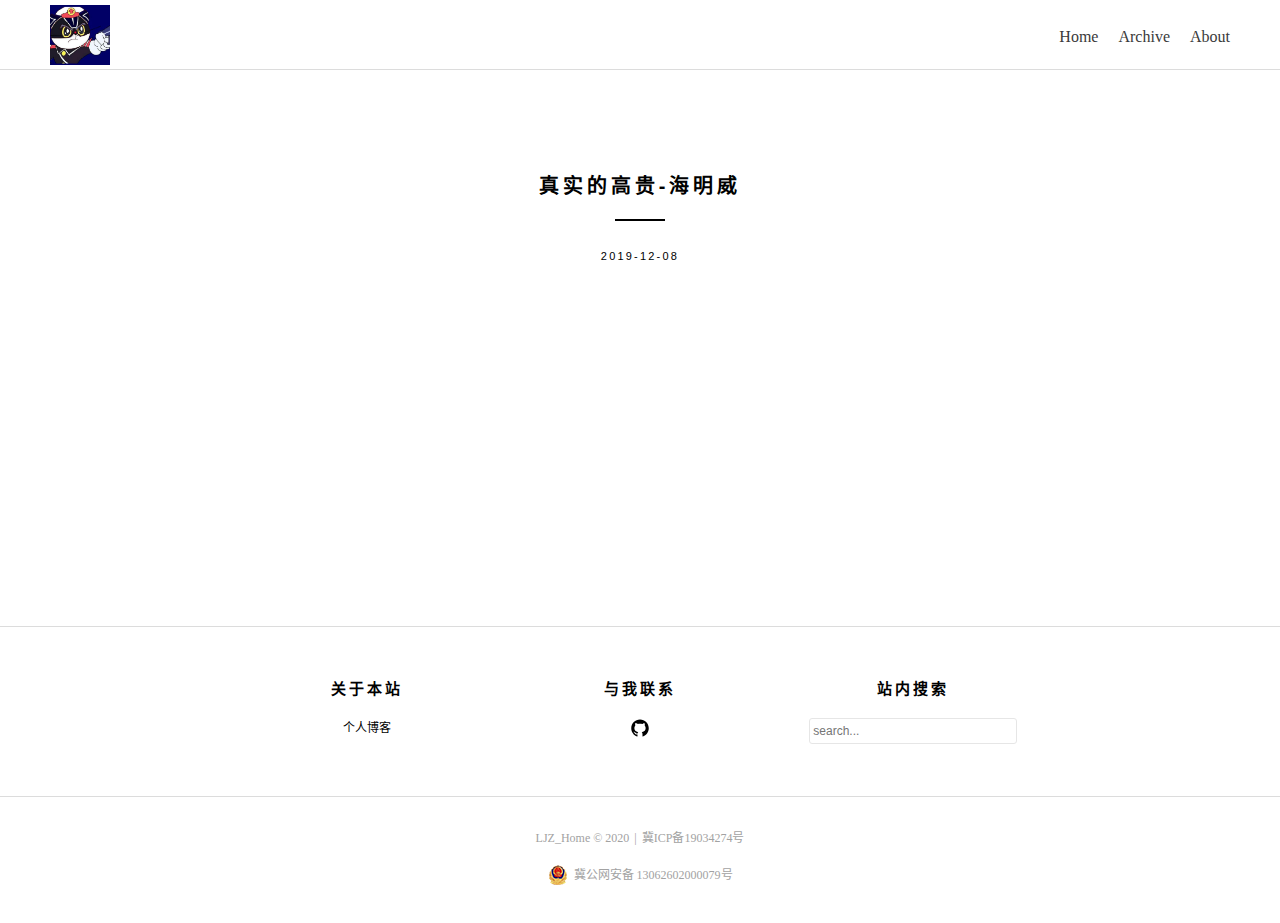
<file: index.html>
<!DOCTYPE html>
<html lang="zh-CN">

<!-- Head tag -->
<head>
  <meta charset="utf-8">
  <meta http-equiv="X-UA-Compatible" content="IE=edge">
  <meta name="baidu-site-verification" content="iWTNixwVBs"/>
  <!--Description-->
  
  <meta name="description" content="个人博客">
  

  <!--Author-->
  
  <meta name="author" content="LJZ">
  

  <!--Open Graph Title-->
  
      <meta property="og:title" content="LJZ_Home"/>
  
  <!--Open Graph Description-->
  
      <meta property="og:description" content="个人博客" />
  
  <!--Open Graph Site Name-->
  <meta property="og:site_name" content="LJZ_Home"/>
  <!--Type page-->
  
      <meta property="og:type" content="website" />
  
  <!--Page Cover-->
  

  <meta name="viewport" content="width=device-width, initial-scale=1, maximum-scale=1">

  <!-- Title -->
  
  <title>LJZ_Home - LJZ</title>


  <link rel="shortcut icon" href="/images/logo.jpg">

  <!-- Custom CSS/Sass -->
  <link rel="stylesheet" href="/css/style.css">
</head>


<body>

  <!-- Nav -->
  <header class="site-header">
  <div class="header-inside">
    <div class="logo">
      <a href="/" rel="home">
        
        <img src="/images/logo.jpg" alt="LJZ_Home" height="60">
        
      </a>
    </div>
    <!-- Navigation -->
    <nav class="navbar">
      <!-- Collect the nav links, forms, and other content for toggling -->
      <div class="collapse">
        <ul class="navbar-nav">
          
          
            <li>
              <a href="/">
                
                  Home
                
              </a>
            </li>
          
            <li>
              <a href="/archives">
                
                  Archive
                
              </a>
            </li>
          
            <li>
              <a href="/about">
                
                  About
                
              </a>
            </li>
          
        </ul>
      </div>
      <!-- /.navbar-collapse -->
    </nav>
    <div class="button-wrap">
      <button class="menu-toggle">Primary Menu</button>
    </div>
  </div>
</header>


  <!-- Main Content -->
  <div class="site-content home">
  <main class="content-area">
    
      
        <div class="even">
          

<!-- 首页模板 -->
<div class="container">
  <article class="post">
    
    <h1 class="entry-title">
      <a href="/2019/12/08/真实的高贵-海明威/" rel="bookmark">
        真实的高贵-海明威
      </a>
    </h1>
    

    <p class="posted-on">
    2019-12-08
    </p>
    <div class="tags-links">
      
    </div>
  </article>
</div>
        </div> 
      
    

    

  </main>
</div>

  <!-- Footer -->
  <!-- Footer-widgets -->
<div class="footer-widgets">
  <div class="row inside-wrapper">
    <div class="col-1-3">
      <aside>
        <h1 class="widget-title">关于本站</h1>
        <div class="custom-widget-content">
          
          个人博客
        </div>
      </aside>
    </div>
    <div class="col-1-3">
      <aside>
        <h1 class="widget-title">与我联系</h1>
        <div class="widget-text">
          
            
              <a href="https://github.com/left-handed" class="icon icon-github" target="_blank">github</a>
            
          
        </div>
      </aside>
    </div>
    <div class="col-1-3">
      <aside>
        <h1 class="widget-title">站内搜索</h1>
        <div class="widget-text">
          <form onSubmit="return appDaily.submitSearch('')">
            <p>
              <input type="text" placeholder="search..." id="homeSearchInput">
            </p>
            <!-- <input type="submit" value="GO"> -->
          </form>
        </div>
      </aside>
    </div>
  </div>
</div>
<!-- Footer -->
<footer class="site-info">
  <p>
    <span>LJZ_Home &copy; 2020</span>
    
      <span class="split">|</span>
      <span><a target="_blank" href="http://beian.miit.gov.cn/?token=79d3ab52-8aa5-4f65-b7c1-a58439751dd7">冀ICP备19034274号</a> <div style="margin:0 auto; padding:6px 0;"><a target="_blank" href="http://www.beian.gov.cn/portal/registerSystemInfo?recordcode=13062602000079" style="display:inline-block;text-decoration:none;height:20px;line-height:20px;"> <img src="/images/beian.png" style="float:left;"/>&nbsp; 冀公网安备 13062602000079号 </a></div></span>
    
  </p>
</footer>


  <!-- After footer scripts -->
  <!-- scripts -->
<script src="/js/app.js"></script>





</body>

</html>
</file>
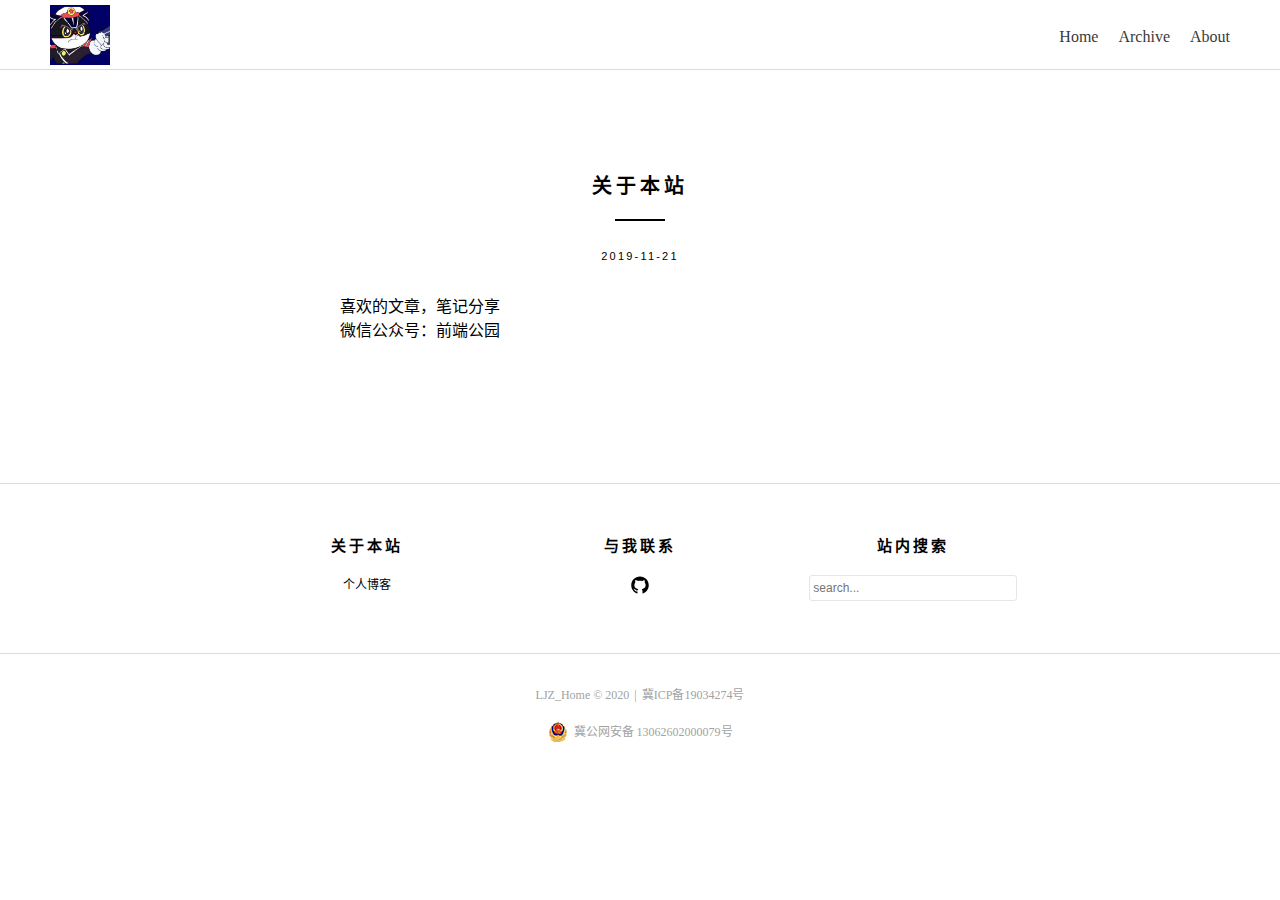
<file: about/index.html>
<!DOCTYPE html>
<html lang="zh-CN">

<!-- Head tag -->
<head>
  <meta charset="utf-8">
  <meta http-equiv="X-UA-Compatible" content="IE=edge">
  <meta name="baidu-site-verification" content="iWTNixwVBs"/>
  <!--Description-->
  
  <meta name="description" content="个人博客">
  

  <!--Author-->
  
  <meta name="author" content="LJZ">
  

  <!--Open Graph Title-->
  
      <meta property="og:title" content="关于本站"/>
  
  <!--Open Graph Description-->
  
      <meta property="og:description" content="个人博客" />
  
  <!--Open Graph Site Name-->
  <meta property="og:site_name" content="LJZ_Home"/>
  <!--Type page-->
  
      <meta property="og:type" content="article" />
  
  <!--Page Cover-->
  

  <meta name="viewport" content="width=device-width, initial-scale=1, maximum-scale=1">

  <!-- Title -->
  
  <title>关于本站 - LJZ_Home</title>


  <link rel="shortcut icon" href="/images/logo.jpg">

  <!-- Custom CSS/Sass -->
  <link rel="stylesheet" href="/css/style.css">
</head>


<body>

  <!-- Nav -->
  <header class="site-header">
  <div class="header-inside">
    <div class="logo">
      <a href="/" rel="home">
        
        <img src="/images/logo.jpg" alt="LJZ_Home" height="60">
        
      </a>
    </div>
    <!-- Navigation -->
    <nav class="navbar">
      <!-- Collect the nav links, forms, and other content for toggling -->
      <div class="collapse">
        <ul class="navbar-nav">
          
          
            <li>
              <a href="/">
                
                  Home
                
              </a>
            </li>
          
            <li>
              <a href="/archives">
                
                  Archive
                
              </a>
            </li>
          
            <li>
              <a href="/about">
                
                  About
                
              </a>
            </li>
          
        </ul>
      </div>
      <!-- /.navbar-collapse -->
    </nav>
    <div class="button-wrap">
      <button class="menu-toggle">Primary Menu</button>
    </div>
  </div>
</header>


  <!-- Main Content -->
  <div class="content-area">
  <div class="post">
    <!-- Post Content -->
    <div class="container">
      <article>
        <!-- Title date & tags -->
        <div class="post-header">
          <h1 class="entry-title">
            关于本站
            
          </h1>
          <p class="posted-on">
          2019-11-21
          </p>
          <div class="tags-links">
            
          </div>
        </div>
        <!-- Post Main Content -->
        <div class="entry-content has_line_number">
          <p>喜欢的文章，笔记分享<br>微信公众号：前端公园</p>

        </div>
      </article>
    </div>
    <!-- Comments -->
    <div class="container">
      
<section id="comment">
  <!-- <h1 class="title">留言</h1> -->

  
</section>


    </div>
    <!-- Pre or Next -->
    <div class="nav-links">
      
      
    </div>

  </div>
</div>


  <!-- Footer -->
  <!-- Footer-widgets -->
<div class="footer-widgets">
  <div class="row inside-wrapper">
    <div class="col-1-3">
      <aside>
        <h1 class="widget-title">关于本站</h1>
        <div class="custom-widget-content">
          
          个人博客
        </div>
      </aside>
    </div>
    <div class="col-1-3">
      <aside>
        <h1 class="widget-title">与我联系</h1>
        <div class="widget-text">
          
            
              <a href="https://github.com/left-handed" class="icon icon-github" target="_blank">github</a>
            
          
        </div>
      </aside>
    </div>
    <div class="col-1-3">
      <aside>
        <h1 class="widget-title">站内搜索</h1>
        <div class="widget-text">
          <form onSubmit="return appDaily.submitSearch('')">
            <p>
              <input type="text" placeholder="search..." id="homeSearchInput">
            </p>
            <!-- <input type="submit" value="GO"> -->
          </form>
        </div>
      </aside>
    </div>
  </div>
</div>
<!-- Footer -->
<footer class="site-info">
  <p>
    <span>LJZ_Home &copy; 2020</span>
    
      <span class="split">|</span>
      <span><a target="_blank" href="http://beian.miit.gov.cn/?token=79d3ab52-8aa5-4f65-b7c1-a58439751dd7">冀ICP备19034274号</a> <div style="margin:0 auto; padding:6px 0;"><a target="_blank" href="http://www.beian.gov.cn/portal/registerSystemInfo?recordcode=13062602000079" style="display:inline-block;text-decoration:none;height:20px;line-height:20px;"> <img src="/images/beian.png" style="float:left;"/>&nbsp; 冀公网安备 13062602000079号 </a></div></span>
    
  </p>
</footer>


  <!-- After footer scripts -->
  <!-- scripts -->
<script src="/js/app.js"></script>





</body>

</html>
</file>
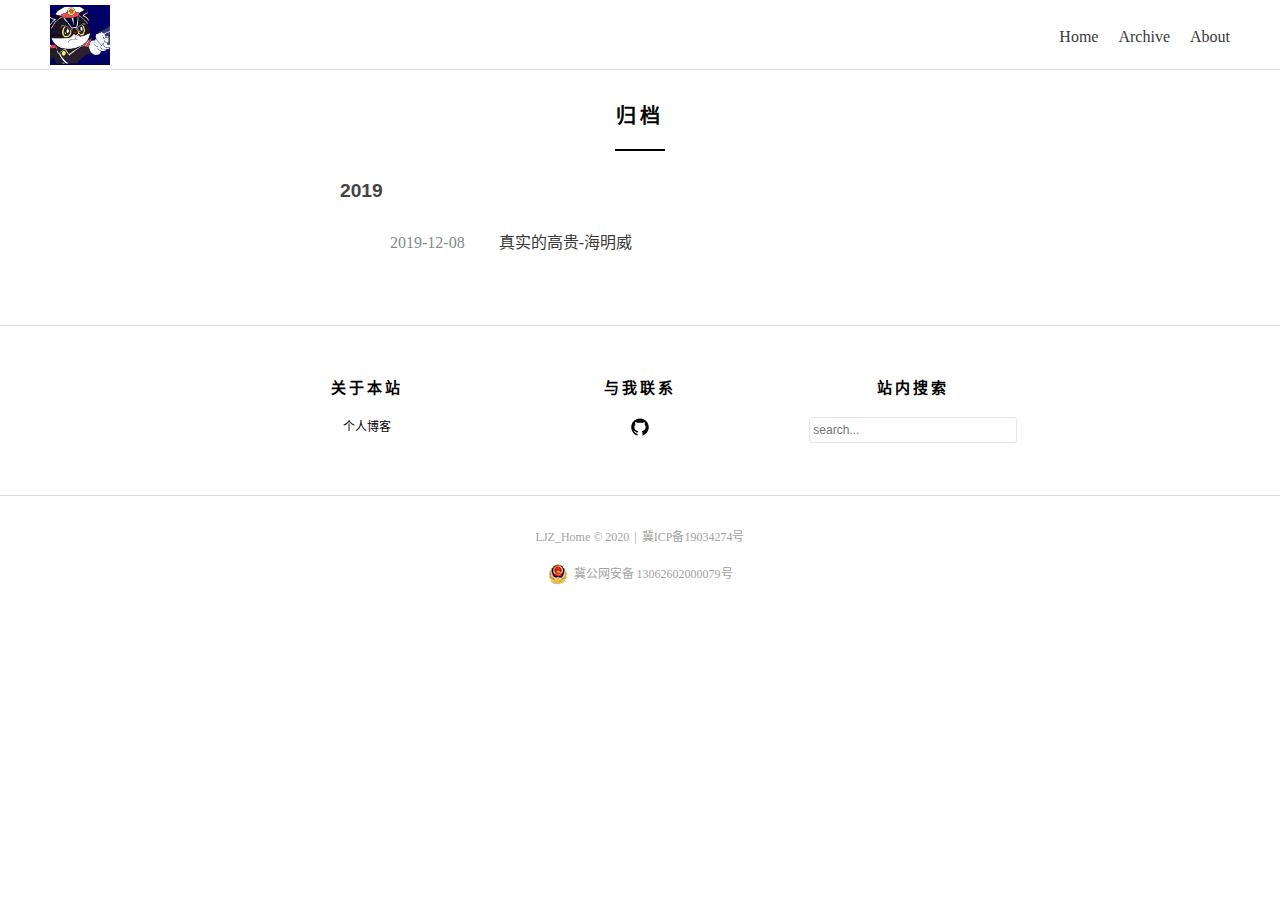
<file: archives/index.html>
<!DOCTYPE html>
<html lang="zh-CN">

<!-- Head tag -->
<head>
  <meta charset="utf-8">
  <meta http-equiv="X-UA-Compatible" content="IE=edge">
  <meta name="baidu-site-verification" content="iWTNixwVBs"/>
  <!--Description-->
  
  <meta name="description" content="个人博客">
  

  <!--Author-->
  
  <meta name="author" content="LJZ">
  

  <!--Open Graph Title-->
  
      <meta property="og:title" content="LJZ_Home"/>
  
  <!--Open Graph Description-->
  
      <meta property="og:description" content="个人博客" />
  
  <!--Open Graph Site Name-->
  <meta property="og:site_name" content="LJZ_Home"/>
  <!--Type page-->
  
      <meta property="og:type" content="website" />
  
  <!--Page Cover-->
  

  <meta name="viewport" content="width=device-width, initial-scale=1, maximum-scale=1">

  <!-- Title -->
  
  <title>归档 - LJZ_Home</title>


  <link rel="shortcut icon" href="/images/logo.jpg">

  <!-- Custom CSS/Sass -->
  <link rel="stylesheet" href="/css/style.css">
</head>


<body>

  <!-- Nav -->
  <header class="site-header">
  <div class="header-inside">
    <div class="logo">
      <a href="/" rel="home">
        
        <img src="/images/logo.jpg" alt="LJZ_Home" height="60">
        
      </a>
    </div>
    <!-- Navigation -->
    <nav class="navbar">
      <!-- Collect the nav links, forms, and other content for toggling -->
      <div class="collapse">
        <ul class="navbar-nav">
          
          
            <li>
              <a href="/">
                
                  Home
                
              </a>
            </li>
          
            <li>
              <a href="/archives">
                
                  Archive
                
              </a>
            </li>
          
            <li>
              <a href="/about">
                
                  About
                
              </a>
            </li>
          
        </ul>
      </div>
      <!-- /.navbar-collapse -->
    </nav>
    <div class="button-wrap">
      <button class="menu-toggle">Primary Menu</button>
    </div>
  </div>
</header>


  <!-- Main Content -->
  

<!-- Main Content -->
<div class="archive content-area">
  <div class="container">
    <h1 class="entry-title">归档</h1>
    <div class="row">
      <div class="col-lg-8 col-lg-offset-2 col-md-10 col-md-offset-1">
        <!-- Use lodash to classify posts. See https://lodash.com/docs#groupBy
          1. group site.posts by year
          2. sort posts-in-one-year by Month and Day
        -->
        

        
          <h2 class="year">2019</h2>
          <ul class="list">
            
  <li>
    <span class="date">
      2019-12-08
    </span>
    <a href="/2019/12/08/真实的高贵-海明威/" class="title">
      真实的高贵-海明威
    </a>
  </li>


          </ul>
        
      </div>
    </div>
  </div>
</div>


  <!-- Footer -->
  <!-- Footer-widgets -->
<div class="footer-widgets">
  <div class="row inside-wrapper">
    <div class="col-1-3">
      <aside>
        <h1 class="widget-title">关于本站</h1>
        <div class="custom-widget-content">
          
          个人博客
        </div>
      </aside>
    </div>
    <div class="col-1-3">
      <aside>
        <h1 class="widget-title">与我联系</h1>
        <div class="widget-text">
          
            
              <a href="https://github.com/left-handed" class="icon icon-github" target="_blank">github</a>
            
          
        </div>
      </aside>
    </div>
    <div class="col-1-3">
      <aside>
        <h1 class="widget-title">站内搜索</h1>
        <div class="widget-text">
          <form onSubmit="return appDaily.submitSearch('')">
            <p>
              <input type="text" placeholder="search..." id="homeSearchInput">
            </p>
            <!-- <input type="submit" value="GO"> -->
          </form>
        </div>
      </aside>
    </div>
  </div>
</div>
<!-- Footer -->
<footer class="site-info">
  <p>
    <span>LJZ_Home &copy; 2020</span>
    
      <span class="split">|</span>
      <span><a target="_blank" href="http://beian.miit.gov.cn/?token=79d3ab52-8aa5-4f65-b7c1-a58439751dd7">冀ICP备19034274号</a> <div style="margin:0 auto; padding:6px 0;"><a target="_blank" href="http://www.beian.gov.cn/portal/registerSystemInfo?recordcode=13062602000079" style="display:inline-block;text-decoration:none;height:20px;line-height:20px;"> <img src="/images/beian.png" style="float:left;"/>&nbsp; 冀公网安备 13062602000079号 </a></div></span>
    
  </p>
</footer>


  <!-- After footer scripts -->
  <!-- scripts -->
<script src="/js/app.js"></script>





</body>

</html>
</file>
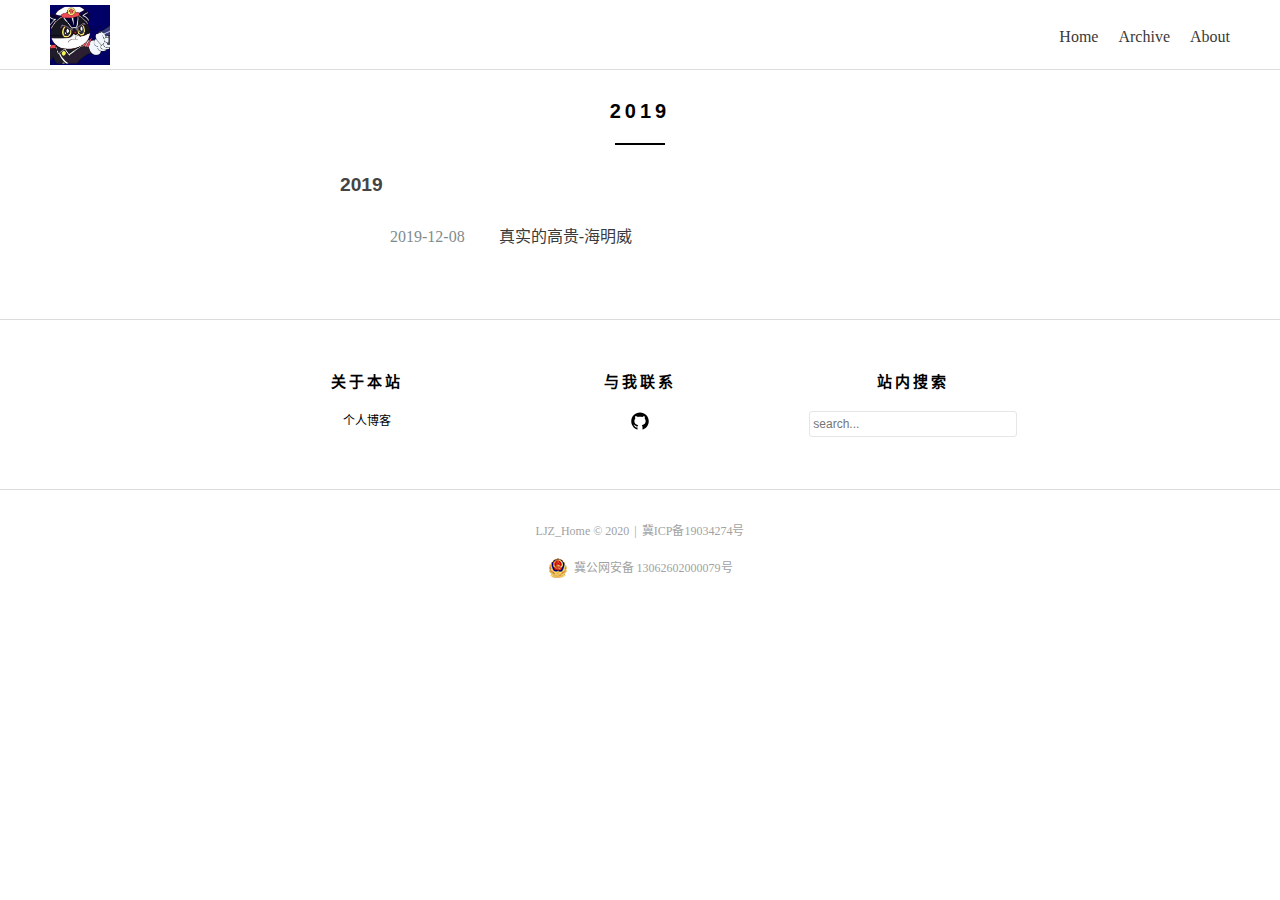
<file: archives/2019/index.html>
<!DOCTYPE html>
<html lang="zh-CN">

<!-- Head tag -->
<head>
  <meta charset="utf-8">
  <meta http-equiv="X-UA-Compatible" content="IE=edge">
  <meta name="baidu-site-verification" content="iWTNixwVBs"/>
  <!--Description-->
  
  <meta name="description" content="个人博客">
  

  <!--Author-->
  
  <meta name="author" content="LJZ">
  

  <!--Open Graph Title-->
  
      <meta property="og:title" content="LJZ_Home"/>
  
  <!--Open Graph Description-->
  
      <meta property="og:description" content="个人博客" />
  
  <!--Open Graph Site Name-->
  <meta property="og:site_name" content="LJZ_Home"/>
  <!--Type page-->
  
      <meta property="og:type" content="website" />
  
  <!--Page Cover-->
  

  <meta name="viewport" content="width=device-width, initial-scale=1, maximum-scale=1">

  <!-- Title -->
  
  <title>归档：2019 - LJZ_Home</title>


  <link rel="shortcut icon" href="/images/logo.jpg">

  <!-- Custom CSS/Sass -->
  <link rel="stylesheet" href="/css/style.css">
</head>


<body>

  <!-- Nav -->
  <header class="site-header">
  <div class="header-inside">
    <div class="logo">
      <a href="/" rel="home">
        
        <img src="/images/logo.jpg" alt="LJZ_Home" height="60">
        
      </a>
    </div>
    <!-- Navigation -->
    <nav class="navbar">
      <!-- Collect the nav links, forms, and other content for toggling -->
      <div class="collapse">
        <ul class="navbar-nav">
          
          
            <li>
              <a href="/">
                
                  Home
                
              </a>
            </li>
          
            <li>
              <a href="/archives">
                
                  Archive
                
              </a>
            </li>
          
            <li>
              <a href="/about">
                
                  About
                
              </a>
            </li>
          
        </ul>
      </div>
      <!-- /.navbar-collapse -->
    </nav>
    <div class="button-wrap">
      <button class="menu-toggle">Primary Menu</button>
    </div>
  </div>
</header>


  <!-- Main Content -->
  

<!-- Main Content -->
<div class="archive content-area">
  <div class="container">
    <h1 class="entry-title">2019</h1>
    <div class="row">
      <div class="col-lg-8 col-lg-offset-2 col-md-10 col-md-offset-1">
        <!-- Use lodash to classify posts. See https://lodash.com/docs#groupBy
          1. group site.posts by year
          2. sort posts-in-one-year by Month and Day
        -->
        

        
          <h2 class="year">2019</h2>
          <ul class="list">
            
  <li>
    <span class="date">
      2019-12-08
    </span>
    <a href="/2019/12/08/真实的高贵-海明威/" class="title">
      真实的高贵-海明威
    </a>
  </li>


          </ul>
        
      </div>
    </div>
  </div>
</div>


  <!-- Footer -->
  <!-- Footer-widgets -->
<div class="footer-widgets">
  <div class="row inside-wrapper">
    <div class="col-1-3">
      <aside>
        <h1 class="widget-title">关于本站</h1>
        <div class="custom-widget-content">
          
          个人博客
        </div>
      </aside>
    </div>
    <div class="col-1-3">
      <aside>
        <h1 class="widget-title">与我联系</h1>
        <div class="widget-text">
          
            
              <a href="https://github.com/left-handed" class="icon icon-github" target="_blank">github</a>
            
          
        </div>
      </aside>
    </div>
    <div class="col-1-3">
      <aside>
        <h1 class="widget-title">站内搜索</h1>
        <div class="widget-text">
          <form onSubmit="return appDaily.submitSearch('')">
            <p>
              <input type="text" placeholder="search..." id="homeSearchInput">
            </p>
            <!-- <input type="submit" value="GO"> -->
          </form>
        </div>
      </aside>
    </div>
  </div>
</div>
<!-- Footer -->
<footer class="site-info">
  <p>
    <span>LJZ_Home &copy; 2020</span>
    
      <span class="split">|</span>
      <span><a target="_blank" href="http://beian.miit.gov.cn/?token=79d3ab52-8aa5-4f65-b7c1-a58439751dd7">冀ICP备19034274号</a> <div style="margin:0 auto; padding:6px 0;"><a target="_blank" href="http://www.beian.gov.cn/portal/registerSystemInfo?recordcode=13062602000079" style="display:inline-block;text-decoration:none;height:20px;line-height:20px;"> <img src="/images/beian.png" style="float:left;"/>&nbsp; 冀公网安备 13062602000079号 </a></div></span>
    
  </p>
</footer>


  <!-- After footer scripts -->
  <!-- scripts -->
<script src="/js/app.js"></script>





</body>

</html>
</file>
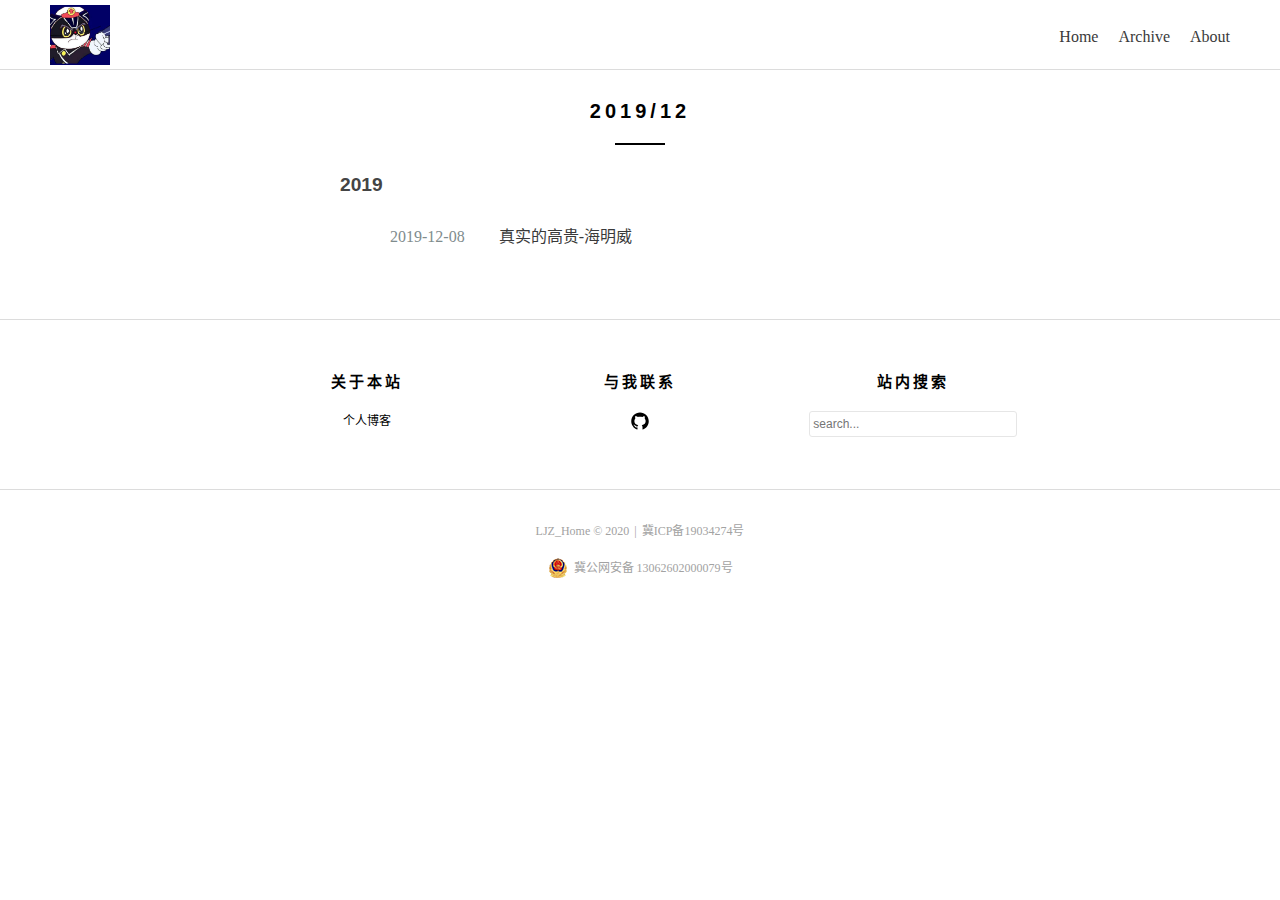
<file: archives/2019/12/index.html>
<!DOCTYPE html>
<html lang="zh-CN">

<!-- Head tag -->
<head>
  <meta charset="utf-8">
  <meta http-equiv="X-UA-Compatible" content="IE=edge">
  <meta name="baidu-site-verification" content="iWTNixwVBs"/>
  <!--Description-->
  
  <meta name="description" content="个人博客">
  

  <!--Author-->
  
  <meta name="author" content="LJZ">
  

  <!--Open Graph Title-->
  
      <meta property="og:title" content="LJZ_Home"/>
  
  <!--Open Graph Description-->
  
      <meta property="og:description" content="个人博客" />
  
  <!--Open Graph Site Name-->
  <meta property="og:site_name" content="LJZ_Home"/>
  <!--Type page-->
  
      <meta property="og:type" content="website" />
  
  <!--Page Cover-->
  

  <meta name="viewport" content="width=device-width, initial-scale=1, maximum-scale=1">

  <!-- Title -->
  
  <title>归档：2019/12 - LJZ_Home</title>


  <link rel="shortcut icon" href="/images/logo.jpg">

  <!-- Custom CSS/Sass -->
  <link rel="stylesheet" href="/css/style.css">
</head>


<body>

  <!-- Nav -->
  <header class="site-header">
  <div class="header-inside">
    <div class="logo">
      <a href="/" rel="home">
        
        <img src="/images/logo.jpg" alt="LJZ_Home" height="60">
        
      </a>
    </div>
    <!-- Navigation -->
    <nav class="navbar">
      <!-- Collect the nav links, forms, and other content for toggling -->
      <div class="collapse">
        <ul class="navbar-nav">
          
          
            <li>
              <a href="/">
                
                  Home
                
              </a>
            </li>
          
            <li>
              <a href="/archives">
                
                  Archive
                
              </a>
            </li>
          
            <li>
              <a href="/about">
                
                  About
                
              </a>
            </li>
          
        </ul>
      </div>
      <!-- /.navbar-collapse -->
    </nav>
    <div class="button-wrap">
      <button class="menu-toggle">Primary Menu</button>
    </div>
  </div>
</header>


  <!-- Main Content -->
  

<!-- Main Content -->
<div class="archive content-area">
  <div class="container">
    <h1 class="entry-title">2019/12</h1>
    <div class="row">
      <div class="col-lg-8 col-lg-offset-2 col-md-10 col-md-offset-1">
        <!-- Use lodash to classify posts. See https://lodash.com/docs#groupBy
          1. group site.posts by year
          2. sort posts-in-one-year by Month and Day
        -->
        

        
          <h2 class="year">2019</h2>
          <ul class="list">
            
  <li>
    <span class="date">
      2019-12-08
    </span>
    <a href="/2019/12/08/真实的高贵-海明威/" class="title">
      真实的高贵-海明威
    </a>
  </li>


          </ul>
        
      </div>
    </div>
  </div>
</div>


  <!-- Footer -->
  <!-- Footer-widgets -->
<div class="footer-widgets">
  <div class="row inside-wrapper">
    <div class="col-1-3">
      <aside>
        <h1 class="widget-title">关于本站</h1>
        <div class="custom-widget-content">
          
          个人博客
        </div>
      </aside>
    </div>
    <div class="col-1-3">
      <aside>
        <h1 class="widget-title">与我联系</h1>
        <div class="widget-text">
          
            
              <a href="https://github.com/left-handed" class="icon icon-github" target="_blank">github</a>
            
          
        </div>
      </aside>
    </div>
    <div class="col-1-3">
      <aside>
        <h1 class="widget-title">站内搜索</h1>
        <div class="widget-text">
          <form onSubmit="return appDaily.submitSearch('')">
            <p>
              <input type="text" placeholder="search..." id="homeSearchInput">
            </p>
            <!-- <input type="submit" value="GO"> -->
          </form>
        </div>
      </aside>
    </div>
  </div>
</div>
<!-- Footer -->
<footer class="site-info">
  <p>
    <span>LJZ_Home &copy; 2020</span>
    
      <span class="split">|</span>
      <span><a target="_blank" href="http://beian.miit.gov.cn/?token=79d3ab52-8aa5-4f65-b7c1-a58439751dd7">冀ICP备19034274号</a> <div style="margin:0 auto; padding:6px 0;"><a target="_blank" href="http://www.beian.gov.cn/portal/registerSystemInfo?recordcode=13062602000079" style="display:inline-block;text-decoration:none;height:20px;line-height:20px;"> <img src="/images/beian.png" style="float:left;"/>&nbsp; 冀公网安备 13062602000079号 </a></div></span>
    
  </p>
</footer>


  <!-- After footer scripts -->
  <!-- scripts -->
<script src="/js/app.js"></script>





</body>

</html>
</file>
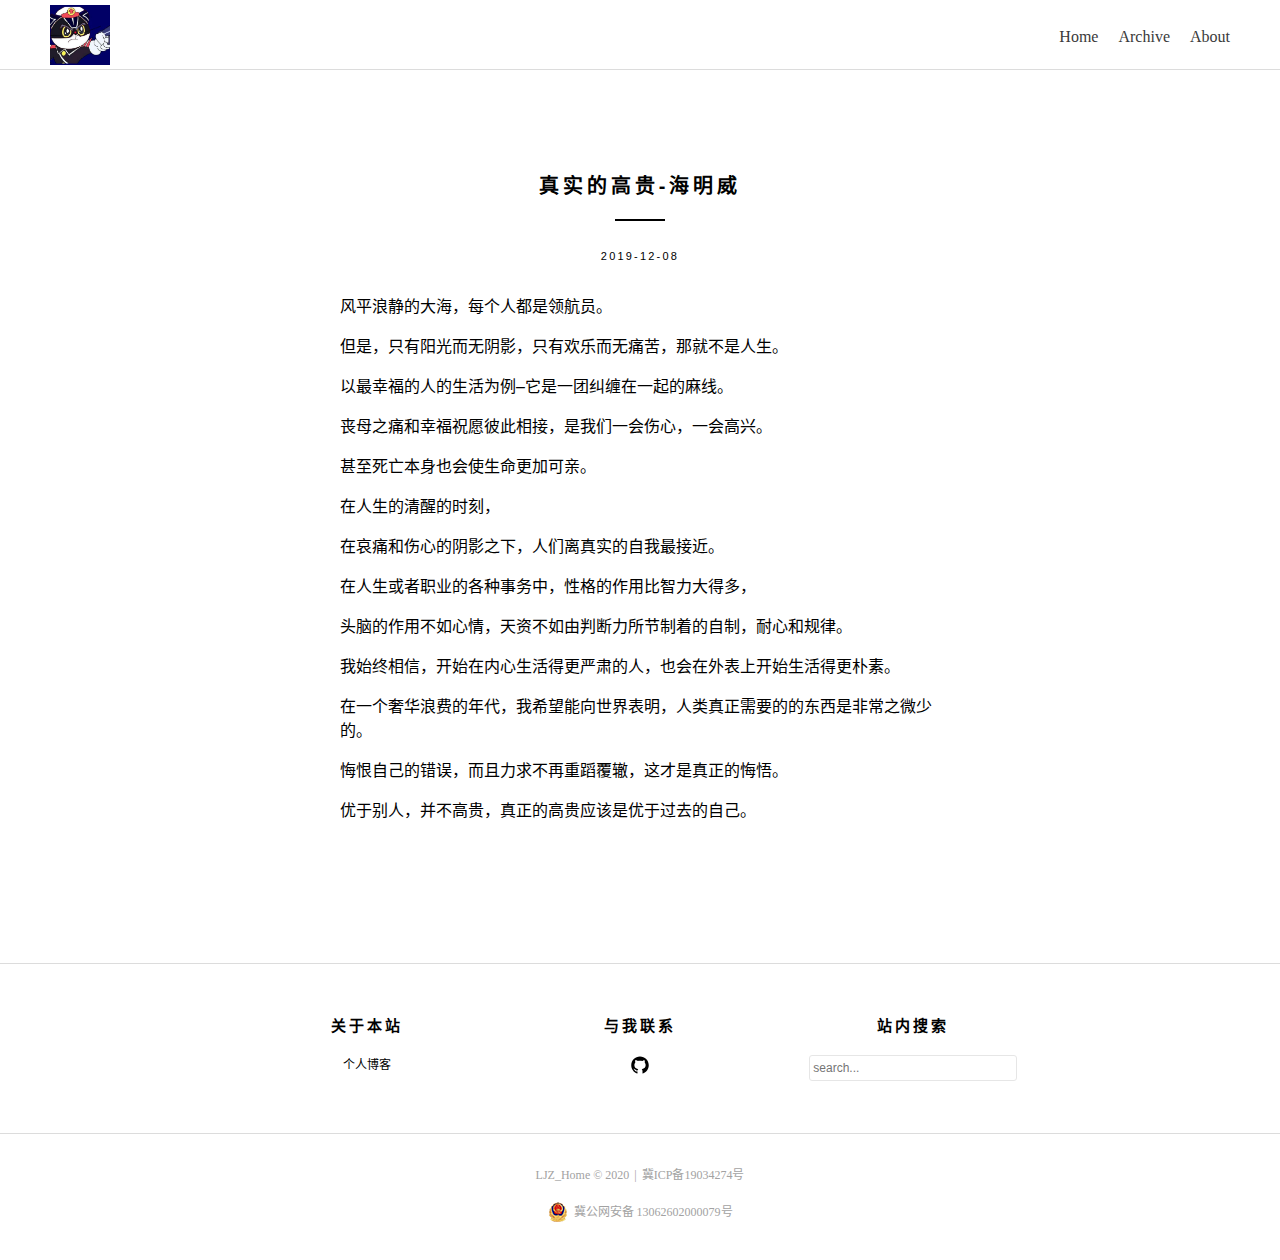
<file: 2019/12/08/真实的高贵-海明威/index.html>
<!DOCTYPE html>
<html lang="zh-CN">

<!-- Head tag -->
<head>
  <meta charset="utf-8">
  <meta http-equiv="X-UA-Compatible" content="IE=edge">
  <meta name="baidu-site-verification" content="iWTNixwVBs"/>
  <!--Description-->
  
  <meta name="description" content="个人博客">
  

  <!--Author-->
  
  <meta name="author" content="LJZ">
  

  <!--Open Graph Title-->
  
      <meta property="og:title" content="真实的高贵-海明威"/>
  
  <!--Open Graph Description-->
  
      <meta property="og:description" content="个人博客" />
  
  <!--Open Graph Site Name-->
  <meta property="og:site_name" content="LJZ_Home"/>
  <!--Type page-->
  
      <meta property="og:type" content="article" />
  
  <!--Page Cover-->
  

  <meta name="viewport" content="width=device-width, initial-scale=1, maximum-scale=1">

  <!-- Title -->
  
  <title>真实的高贵-海明威 - LJZ_Home</title>


  <link rel="shortcut icon" href="/images/logo.jpg">

  <!-- Custom CSS/Sass -->
  <link rel="stylesheet" href="/css/style.css">
</head>


<body>

  <!-- Nav -->
  <header class="site-header">
  <div class="header-inside">
    <div class="logo">
      <a href="/" rel="home">
        
        <img src="/images/logo.jpg" alt="LJZ_Home" height="60">
        
      </a>
    </div>
    <!-- Navigation -->
    <nav class="navbar">
      <!-- Collect the nav links, forms, and other content for toggling -->
      <div class="collapse">
        <ul class="navbar-nav">
          
          
            <li>
              <a href="/">
                
                  Home
                
              </a>
            </li>
          
            <li>
              <a href="/archives">
                
                  Archive
                
              </a>
            </li>
          
            <li>
              <a href="/about">
                
                  About
                
              </a>
            </li>
          
        </ul>
      </div>
      <!-- /.navbar-collapse -->
    </nav>
    <div class="button-wrap">
      <button class="menu-toggle">Primary Menu</button>
    </div>
  </div>
</header>


  <!-- Main Content -->
  <div class="content-area">
  <div class="post">
    <!-- Post Content -->
    <div class="container">
      <article>
        <!-- Title date & tags -->
        <div class="post-header">
          <h1 class="entry-title">
            真实的高贵-海明威
            
          </h1>
          <p class="posted-on">
          2019-12-08
          </p>
          <div class="tags-links">
            
              
            
          </div>
        </div>
        <!-- Post Main Content -->
        <div class="entry-content has_line_number">
          <p>风平浪静的大海，每个人都是领航员。</p>
<p>但是，只有阳光而无阴影，只有欢乐而无痛苦，那就不是人生。</p>
<p>以最幸福的人的生活为例–它是一团纠缠在一起的麻线。</p>
<p>丧母之痛和幸福祝愿彼此相接，是我们一会伤心，一会高兴。</p>
<p>甚至死亡本身也会使生命更加可亲。</p>
<p>在人生的清醒的时刻，</p>
<p>在哀痛和伤心的阴影之下，人们离真实的自我最接近。</p>
<p>在人生或者职业的各种事务中，性格的作用比智力大得多，</p>
<p>头脑的作用不如心情，天资不如由判断力所节制着的自制，耐心和规律。</p>
<p>我始终相信，开始在内心生活得更严肃的人，也会在外表上开始生活得更朴素。</p>
<p>在一个奢华浪费的年代，我希望能向世界表明，人类真正需要的的东西是非常之微少的。</p>
<p>悔恨自己的错误，而且力求不再重蹈覆辙，这才是真正的悔悟。</p>
<p>优于别人，并不高贵，真正的高贵应该是优于过去的自己。</p>

        </div>
      </article>
    </div>
    <!-- Comments -->
    <div class="container">
      
<section id="comment">
  <!-- <h1 class="title">留言</h1> -->

  
</section>


    </div>
    <!-- Pre or Next -->
    <div class="nav-links">
      
      
    </div>

  </div>
</div>


  <!-- Footer -->
  <!-- Footer-widgets -->
<div class="footer-widgets">
  <div class="row inside-wrapper">
    <div class="col-1-3">
      <aside>
        <h1 class="widget-title">关于本站</h1>
        <div class="custom-widget-content">
          
          个人博客
        </div>
      </aside>
    </div>
    <div class="col-1-3">
      <aside>
        <h1 class="widget-title">与我联系</h1>
        <div class="widget-text">
          
            
              <a href="https://github.com/left-handed" class="icon icon-github" target="_blank">github</a>
            
          
        </div>
      </aside>
    </div>
    <div class="col-1-3">
      <aside>
        <h1 class="widget-title">站内搜索</h1>
        <div class="widget-text">
          <form onSubmit="return appDaily.submitSearch('')">
            <p>
              <input type="text" placeholder="search..." id="homeSearchInput">
            </p>
            <!-- <input type="submit" value="GO"> -->
          </form>
        </div>
      </aside>
    </div>
  </div>
</div>
<!-- Footer -->
<footer class="site-info">
  <p>
    <span>LJZ_Home &copy; 2020</span>
    
      <span class="split">|</span>
      <span><a target="_blank" href="http://beian.miit.gov.cn/?token=79d3ab52-8aa5-4f65-b7c1-a58439751dd7">冀ICP备19034274号</a> <div style="margin:0 auto; padding:6px 0;"><a target="_blank" href="http://www.beian.gov.cn/portal/registerSystemInfo?recordcode=13062602000079" style="display:inline-block;text-decoration:none;height:20px;line-height:20px;"> <img src="/images/beian.png" style="float:left;"/>&nbsp; 冀公网安备 13062602000079号 </a></div></span>
    
  </p>
</footer>


  <!-- After footer scripts -->
  <!-- scripts -->
<script src="/js/app.js"></script>





</body>

</html>
</file>
<file: css/style.css>
html {
  font-family: sans-serif;
  -webkit-text-size-adjust: 100%;
  -ms-text-size-adjust: 100%; }

body {
  margin: 0; }

article,
aside,
details,
figcaption,
figure,
footer,
header,
main,
menu,
nav,
section,
summary {
  display: block; }

audio,
canvas,
progress,
video {
  display: inline-block;
  vertical-align: baseline; }

audio:not([controls]) {
  display: none;
  height: 0; }

[hidden],
template {
  display: none; }

a {
  background-color: transparent; }

a:active,
a:hover {
  outline: 0; }

abbr[title] {
  border-bottom: 1px dotted; }

b,
strong {
  font-weight: bold; }

dfn {
  font-style: italic; }

h1 {
  font-size: 2em;
  margin: 0.67em 0; }

mark {
  background: #ff0;
  color: #000; }

small {
  font-size: 80%; }

sub,
sup {
  font-size: 75%;
  line-height: 0;
  position: relative;
  vertical-align: baseline; }

sup {
  top: -0.5em; }

sub {
  bottom: -0.25em; }

img {
  border: 0; }

svg:not(:root) {
  overflow: hidden; }

figure {
  margin: 1em 40px; }

hr {
  box-sizing: content-box;
  height: 0; }

pre {
  overflow: auto; }

code,
kbd,
pre,
samp {
  font-family: monospace, monospace;
  font-size: 1em; }

button,
input,
optgroup,
select,
textarea {
  color: inherit;
  font: inherit;
  margin: 0; }

button {
  overflow: visible; }

button,
select {
  text-transform: none; }

button,
html input[type="button"],
input[type="reset"],
input[type="submit"] {
  -webkit-appearance: button;
  cursor: pointer; }

button[disabled],
html input[disabled] {
  cursor: default; }

button::-moz-focus-inner,
input::-moz-focus-inner {
  border: 0;
  padding: 0; }

input {
  line-height: normal; }

input[type="checkbox"],
input[type="radio"] {
  box-sizing: border-box;
  padding: 0; }

input[type="number"]::-webkit-inner-spin-button,
input[type="number"]::-webkit-outer-spin-button {
  height: auto; }

input[type="search"]::-webkit-search-cancel-button,
input[type="search"]::-webkit-search-decoration {
  -webkit-appearance: none; }

fieldset {
  border: 1px solid #c0c0c0;
  margin: 0 2px;
  padding: 0.35em 0.625em 0.75em; }

legend {
  border: 0;
  padding: 0; }

textarea {
  overflow: auto; }

optgroup {
  font-weight: bold; }

table {
  border-collapse: collapse;
  border-spacing: 0; }

td,
th {
  padding: 0; }

body,
html {
  height: 100%; }

/*--------------------------------------------------------------
Reset
--------------------------------------------------------------*/
a,
abbr,
acronym,
address,
applet,
big,
blockquote,
body,
caption,
cite,
code,
dd,
del,
dfn,
div,
dl,
dt,
em,
fieldset,
font,
form,
h1,
h2,
h3,
h4,
h5,
h6,
html,
iframe,
ins,
kbd,
label,
legend,
li,
object,
ol,
p,
pre,
q,
s,
samp,
small,
span,
strike,
strong,
sub,
sup,
table,
tbody,
td,
tfoot,
th,
thead,
tr,
tt,
ul,
var {
  border: 0;
  font-family: inherit;
  font-size: 100%;
  font-style: inherit;
  font-weight: inherit;
  margin: 0;
  outline: 0;
  padding: 0;
  vertical-align: baseline; }

/*--------------------------------------------------------------
Typography
--------------------------------------------------------------*/
button,
input,
select,
textarea {
  color: #3a3a3a;
  font-family: 'Open sans',sans-serif;
  font-size: 100%;
  line-height: 1.5; }

h1,
h2,
h3,
h4,
h5,
h6 {
  clear: both;
  font-weight: bold;
  margin: 1.5em 0 1em; }

p {
  margin: 1em 0;
  line-height: 1.5; }

b,
strong {
  font-weight: bold; }

cite,
dfn,
em,
i {
  font-style: italic; }

address {
  margin: 0 0 1.5em; }

pre {
  background: #eee;
  font-family: "Courier 10 Pitch", Courier, monospace;
  font-size: 15px;
  font-size: 1.5rem;
  line-height: 1.6;
  margin-bottom: 1.6em;
  max-width: 100%;
  overflow: auto;
  padding: 1.6em; }

code,
kbd,
tt,
var {
  font: 15px Monaco, Consolas, "Andale Mono", "DejaVu Sans Mono", monospace; }

abbr,
acronym {
  border-bottom: 1px dotted #666;
  cursor: help; }

ins,
mark {
  background: #fff9c0;
  text-decoration: none; }

sub,
sup {
  font-size: 75%;
  height: 0;
  line-height: 0;
  position: relative;
  vertical-align: baseline; }

sup {
  bottom: 1ex; }

sub {
  top: 0.5ex; }

small {
  font-size: 75%; }

big {
  font-size: 125%; }

/*--------------------------------------------------------------
 Elements
--------------------------------------------------------------*/
a#more,
hr {
  display: block;
  height: 1px;
  border: 0;
  border-top: #d3d3d3 1px solid;
  margin: 40px 0;
  padding: 0; }

ol,
ul {
  margin: 0; }

ul {
  list-style: none; }

ol {
  list-style: decimal; }

li > ol,
li > ul {
  margin-bottom: 0;
  margin-left: 1.5em; }

dt {
  font-weight: bold; }

dd {
  margin: 0 1.5em 1.5em; }

img {
  height: auto;
  /* Make sure images are scaled correctly. */
  max-width: 100%;
  /* Adhere to container width. */ }

figure {
  margin: 0; }

table {
  margin: 0 0 1.5em;
  width: 100%; }

th {
  font-weight: bold; }

h1, h2, h3, h4 {
  font-family: -apple-system, BlinkMacSystemFont,"Helvetica Neue","PingFang-SC-Regular","STHeiti", "Helvetica","Arial","Verdana","sans-serif","Microsoft YaHei"; }

h1 {
  font-size: 1.250em; }

h1:hover {
  opacity: 0.7; }

h2 {
  font-size: 1.2em; }

h3 {
  font-weight: bold;
  font-size: 18px; }

h4 {
  font-size: 0.875em; }

blockquote p {
  margin: 0; }

strong {
  font-weight: bold; }

em {
  font-style: italic; }

/*--------------------------------------------------------------
Links
--------------------------------------------------------------*/
a {
  color: #3a3a3a;
  text-decoration: none; }

a:visited {
  color: #3a3a3a; }

a:active,
a:focus,
a:hover {
  color: #3a3a3a;
  opacity: 0.8; }

/*--------------------------------------------------------------
Grad
--------------------------------------------------------------*/
.row {
  width: 100%;
  display: block;
  box-sizing: border-box; }
  .row:after {
    content: "";
    display: table;
    clear: both; }

.col-1-1 {
  width: 100%;
  float: left;
  padding: 0 15px;
  box-sizing: border-box; }

.col-1-2 {
  width: 50%;
  float: left;
  padding: 0 15px;
  box-sizing: border-box; }

.col-1-3 {
  width: 33.33333%;
  float: left;
  padding: 0 15px;
  box-sizing: border-box; }

.col-1-4 {
  width: 25%;
  float: left;
  padding: 0 15px;
  box-sizing: border-box; }

.col-1-5 {
  width: 20%;
  float: left;
  padding: 0 15px;
  box-sizing: border-box; }

.col-1-6 {
  width: 16.66667%;
  float: left;
  padding: 0 15px;
  box-sizing: border-box; }

.col-1-7 {
  width: 14.28571%;
  float: left;
  padding: 0 15px;
  box-sizing: border-box; }

.col-1-8 {
  width: 12.5%;
  float: left;
  padding: 0 15px;
  box-sizing: border-box; }

.col-1-9 {
  width: 11.11111%;
  float: left;
  padding: 0 15px;
  box-sizing: border-box; }

.col-1-10 {
  width: 10%;
  float: left;
  padding: 0 15px;
  box-sizing: border-box; }

/*--------------------------------------------------------------
Common
--------------------------------------------------------------*/
.show-force {
  display: block !important; }

/*--------------------------------------------------------------
Content
--------------------------------------------------------------*/
.site-content {
  min-height: calc(100% - 274px); }

.content-area {
  padding-top: 70px; }

.error404 .content-area,
.page .content-area {
  padding-top: 120px; }

.odd {
  background: #f5f5f5;
  position: relative; }

.even {
  background: white;
  position: relative; }

.container {
  max-width: 600px;
  margin: 0 auto;
  padding-left: 50px;
  padding-right: 50px; }

.inside-wrapper {
  max-width: 920px;
  margin: 0 auto;
  padding: 0 50px; }

.attachment-post-thumbnail {
  margin: 0 auto 35px;
  transition: opacity 0.7s;
  display: block; }
  .attachment-post-thumbnail:hover {
    opacity: 0.7; }

.entry-title {
  font-family: -apple-system, BlinkMacSystemFont,"Helvetica Neue","PingFang-SC-Regular","STHeiti", "Helvetica","Arial","Verdana","sans-serif","Microsoft YaHei";
  letter-spacing: 0.2em;
  color: #000;
  text-align: center;
  margin-bottom: 27px;
  font-weight: 700;
  font-size: 1.25em; }
  .entry-title a {
    color: #000;
    font-weight: 700;
    text-decoration: none; }
  .entry-title:after {
    content: "";
    height: 2px;
    width: 50px;
    background: black;
    display: block;
    margin: 20px auto 0; }
  .entry-title:hover {
    opacity: 0.7; }

.home .entry-content {
  margin: 1.5em 0; }
  .home .entry-content p {
    text-align: center; }

.posted-on {
  text-align: center;
  font-family: -apple-system, BlinkMacSystemFont,"Helvetica Neue","PingFang-SC-Regular","STHeiti", "Helvetica","Arial","Verdana","sans-serif","Microsoft YaHei";
  font-size: 0.688em;
  text-transform: uppercase;
  letter-spacing: 0.2em; }

.tags-links {
  text-align: center;
  font-family: -apple-system, BlinkMacSystemFont,"Helvetica Neue","PingFang-SC-Regular","STHeiti", "Helvetica","Arial","Verdana","sans-serif","Microsoft YaHei";
  font-size: 0.800em;
  font-style: normal;
  margin-bottom: 30px; }
  .tags-links a {
    margin: 0 5px;
    font-style: italic; }

.pager {
  padding: 1.5em 0; }
  .pager:after {
    visibility: hidden;
    display: block;
    font-size: 0;
    content: " ";
    clear: both;
    height: 0; }
  .pager:hover .meta-arraw {
    opacity: 0.8; }
  .pager .previous {
    float: right;
    text-align: right;
    width: 50%; }
  .pager .next {
    float: left;
    width: 50%; }
  .pager a {
    text-decoration: none;
    color: #3a3a3a;
    text-transform: uppercase;
    letter-spacing: 0.2em;
    font-family: -apple-system, BlinkMacSystemFont,"Helvetica Neue","PingFang-SC-Regular","STHeiti", "Helvetica","Arial","Verdana","sans-serif","Microsoft YaHei";
    font-size: 0.750em; }

.meta-arraw {
  width: 10px;
  height: 17px;
  background: url("../images/arrow-left.svg") no-repeat;
  display: inline-block;
  margin-bottom: -4px;
  margin-right: 5px;
  opacity: 0.3;
  transition: opacity 0.5s ease; }

.meta-arraw-left {
  background: url("../images/arrow-left.svg") no-repeat; }

.meta-arraw-right {
  background: url("../images/arrow-right.svg") no-repeat; }

/*--------------------------------------------------------------
Comment
--------------------------------------------------------------*/
#comment {
  margin-top: 70px; }

/*--------------------------------------------------------------
Footer
--------------------------------------------------------------*/
.footer-widgets {
  font-size: 0.750em;
  z-index: 2;
  position: relative;
  background: #fff;
  border-top: 1px solid #dcdcdc;
  border-bottom: 1px solid #dcdcdc;
  padding-top: 50px;
  padding-bottom: 40px;
  text-align: center; }

.widget-title {
  text-transform: uppercase;
  letter-spacing: 0.2em;
  margin: 0 0 20px;
  text-align: center; }

.widget-text input[type="text"] {
  width: 200px;
  color: #111;
  border: 1px solid #E6E6E6;
  border-radius: 3px;
  padding: 3px; }

.widget-text input[type="submit"] {
  border: 1px solid;
  border-color: #ccc #ccc #bbb;
  border-radius: 3px;
  background: #e6e6e6;
  color: rgba(0, 0, 0, 0.8);
  cursor: pointer;
  -webkit-appearance: button;
  font-size: 0.8rem;
  line-height: 1;
  padding: 0.6em 1em 0.4em; }

.custom-widget-content p {
  text-align: left; }

.custom-widget-content ul {
  list-style: disc;
  display: inline-block; }

.icon {
  display: inline-block;
  width: 20px;
  height: 20px;
  background-repeat: no-repeat;
  background-size: 100%;
  text-indent: -999em; }
  .icon.icon-github {
    background-image: url("../images/github.svg"); }
  .icon.icon-weibo {
    background-image: url("../images/weibo.svg"); }
  .icon.icon-mail {
    background-image: url("../images/mail.svg"); }
  .icon.icon-twitter {
    background-image: url("../images/twitter.svg"); }
  .icon.icon-public {
    background-image: url("../images/public.svg"); }
  .icon:hover {
    opacity: 0.7; }

.site-info {
  text-align: center;
  font-size: 0.750em;
  padding-bottom: 20px;
  padding-top: 20px;
  color: #a2a2a2; }
  .site-info .split {
    margin: 0 2px; }
  .site-info a {
    text-decoration: none;
    color: #a2a2a2; }

.site-header {
  width: 100%;
  background: #fff;
  border-bottom: 1px solid #dcdcdc;
  z-index: 30;
  position: fixed;
  top: 0;
  left: 0;
  padding-left: 50px;
  padding-right: 50px;
  height: 70px;
  -moz-box-sizing: border-box;
  -webkit-box-sizing: border-box;
  box-sizing: border-box; }
  .site-header .button-wrap {
    display: none;
    float: right;
    padding-top: 25px; }
  .site-header .menu-toggle {
    width: 20px;
    height: 20px;
    background: url("../images/menu.svg") center no-repeat;
    text-indent: -99999px;
    overflow: hidden;
    border: none;
    box-shadow: none;
    outline: none;
    opacity: 0.25; }

.header-inside {
  display: block;
  position: relative;
  height: 100%;
  width: 100%; }

.logo {
  display: block;
  position: absolute;
  top: 50%;
  transform: translateY(-50%);
  vertical-align: middle; }
  .logo a {
    display: block; }
    .logo a img {
      display: block;
      height: 60px; }

.navbar {
  float: right;
  padding-top: 25px; }
  .navbar ul:after {
    content: '';
    display: block;
    clear: both;
    height: 0;
    visibility: hidden; }
  .navbar ul li {
    position: relative;
    float: left;
    margin-left: 20px; }
    .navbar ul li a {
      text-decoration: none;
      line-height: 1.5; }
      .navbar ul li a:hover {
        opacity: 1; }

.navbar ul li:before {
  position: absolute;
  bottom: 0px;
  left: 0;
  content: "";
  width: 0%;
  height: 1px;
  background: #7e7e7e;
  display: block;
  -webkit-transition: width 0.25s ease;
  transition: width 0.25s ease; }

.navbar ul li:hover:before {
  width: 100%; }

.post {
  padding-top: 70px;
  padding-bottom: 70px; }
  .post .nav-links a {
    text-decoration: none;
    color: #3a3a3a;
    text-transform: uppercase;
    letter-spacing: 0.2em;
    font-family: -apple-system, BlinkMacSystemFont,"Helvetica Neue","PingFang-SC-Regular","STHeiti", "Helvetica","Arial","Verdana","sans-serif","Microsoft YaHei";
    font-size: 0.750em; }
  .post .nav-links .meta-arraw {
    opacity: 0.8; }
  .post .nav-links .nav-previous {
    position: fixed;
    bottom: 64px;
    left: 50px;
    z-index: 29; }
  .post .nav-links .nav-next {
    position: fixed;
    bottom: 64px;
    right: 50px;
    z-index: 29; }
  .post table {
    width: 100%;
    border-collapse: collapse;
    border-spacing: 0;
    border: 1px solid #ddd;
    font-size: 14px;
    word-wrap: break-all; }
  .post table > tbody > tr:nth-of-type(odd) {
    background-color: #f9f9f9; }
  .post table > tbody > tr:hover {
    background-color: #f5f5f5; }
  .post caption, .post th, .post td {
    padding: 8px;
    text-align: left;
    vertical-align: middle;
    font-weight: normal; }
  .post th, .post td {
    border-bottom: 3px solid #ddd;
    border-right: 1px solid #eee; }
  .post th {
    padding-bottom: 10px;
    font-weight: 700; }
  .post td {
    border-bottom-width: 1px; }

.entry-content {
  font-family: -apple-system, BlinkMacSystemFont,"Helvetica Neue","PingFang-SC-Regular","STHeiti", "Helvetica","Arial","Verdana","sans-serif","Microsoft YaHei";
  line-height: 1.7;
  word-wrap: break-word; }
  .entry-content ol,
  .entry-content ul {
    margin: 0 0 1.5em 3em; }
  .entry-content ul {
    list-style: disc; }
  .entry-content blockquote {
    color: #aaa;
    margin: 1em 0;
    padding: 0 0 0 30px;
    border-left: 4px solid #aaa; }
  .entry-content p img {
    display: block;
    margin: 0 auto; }
  .entry-content a:link {
    color: #3769c9; }
  .entry-content a:visited {
    color: #3769c9; }
  .entry-content a:active,
  .entry-content a:focus,
  .entry-content a:hover {
    color: #3769c9;
    opacity: 0.8; }

/*
 * From https://github.com/pinggod/hexo-theme-apollo/blob/master/source/scss/_partial/post.scss
 */
code,
pre {
  font-size: 0.8em;
  background-color: #f8f8f8;
  font-family: 'Roboto Mono', Monaco, courier, monospace; }

code {
  padding: 0.2em 0.4em;
  background-color: #efefef;
  border-radius: 3px; }

pre .line {
  min-height: 1em; }

.highlight {
  position: relative;
  margin: 1em 0;
  border-radius: 2px;
  line-height: 1.1em;
  overflow-x: auto; }
  .highlight table, .highlight tr, .highlight td {
    width: 100%;
    border-collapse: collapse;
    padding: 0;
    margin: 0;
    background-color: #f8f8f8;
    border: 1px solid #eee; }
  .highlight table > tbody > tr:nth-of-type(odd) {
    background-color: #f8f8f8; }
  .highlight table > tbody > tr:hover {
    background-color: #f8f8f8; }
  .highlight .gutter {
    display: none;
    width: 1%;
    padding-right: 10px;
    padding-left: 10px;
    box-sizing: border-box;
    font-family: "SFMono-Regular",Consolas,"Liberation Mono",Menlo,Courier,monospace;
    font-size: 12px;
    line-height: 20px;
    text-align: right;
    white-space: nowrap;
    -webkit-user-select: none;
    -moz-user-select: none;
    -ms-user-select: none;
    user-select: none; }
  .highlight .gutter pre {
    padding: 0;
    margin: 0;
    color: rgba(27, 31, 35, 0.3); }
  .highlight .code pre {
    padding: 1.2em 1.4em;
    line-height: 1.5em;
    margin: 0; }

.has_line_number .highlight .gutter {
  display: table-cell; }

.highlight.html .code:after, .highlight.js .code:after, .highlight.bash .code:after, .highlight.css .code:after, .highlight.scss .code:after, .highlight.diff .code:after, .highlight.java .code:after, .highlight.xml .code:after, .highlight.python .code:after, .highlight.json .code:after, .highlight.swift .code:after, .highlight.ruby .code:after, .highlight.perl .code:after, .highlight.php .code:after, .highlight.c .code:after, .highlight.cpp .code:after, .highlight.ts .code:after {
  position: absolute;
  top: 0;
  right: 0;
  color: #ccc;
  text-align: right;
  font-size: 0.75em;
  padding: 5px 10px 0;
  line-height: 15px;
  height: 15px;
  font-weight: 600; }

.highlight.html .code:after {
  content: "HTML"; }

.highlight.js .code:after {
  content: "JS"; }

.highlight.bash .code:after {
  content: "BASH"; }

.highlight.css .code:after {
  content: "CSS"; }

.highlight.scss .code:after {
  content: "SCSS"; }

.highlight.diff .code:after {
  content: "DIFF"; }

.highlight.java .code:after {
  content: "JAVA"; }

.highlight.xml .code:after {
  content: "XML"; }

.highlight.python .code:after {
  content: "PYTHON"; }

.highlight.json .code:after {
  content: "JSON"; }

.highlight.swift .code:after {
  content: "SWIFT"; }

.highlight.ruby .code:after {
  content: "RUBY"; }

.highlight.perl .code:after {
  content: "PERL"; }

.highlight.php .code:after {
  content: "PHP"; }

.highlight.c .code:after {
  content: "C"; }

.highlight.java .code:after {
  content: "JAVA"; }

.highlight.cpp .code:after {
  content: "CPP"; }

.highlight.ts .code:after {
  content: "TS"; }

.highlight.cpp .code:after {
  content: 'C++'; }

pre {
  color: #525252; }
  pre .function .keyword,
  pre .constant {
    color: #0092db; }
  pre .keyword,
  pre .attribute {
    color: #e96900; }
  pre .number,
  pre .literal {
    color: #ae81ff; }
  pre .tag,
  pre .tag .title,
  pre .change,
  pre .winutils,
  pre .flow,
  pre .lisp .title,
  pre .clojure .built_in,
  pre .nginx .title,
  pre .tex .special {
    color: #2973b7; }
  pre .symbol,
  pre .symbol .string,
  pre .value,
  pre .regexp {
    color: #42b983; }
  pre .title {
    color: #83B917; }
  pre .tag .value,
  pre .string,
  pre .subst,
  pre .haskell .type,
  pre .preprocessor,
  pre .ruby .class .parent,
  pre .built_in,
  pre .sql .aggregate,
  pre .django .template_tag,
  pre .django .variable,
  pre .smalltalk .class,
  pre .javadoc,
  pre .django .filter .argument,
  pre .smalltalk .localvars,
  pre .smalltalk .array,
  pre .attr_selector,
  pre .pseudo,
  pre .addition,
  pre .stream,
  pre .envvar,
  pre .apache .tag,
  pre .apache .cbracket,
  pre .tex .command,
  pre .prompt {
    color: #42b983; }
  pre .comment,
  pre .java .annotation,
  pre .python .decorator,
  pre .template_comment,
  pre .pi,
  pre .doctype,
  pre .shebang,
  pre .apache .sqbracket,
  pre .tex .formula {
    color: #b3b3b3; }
  pre .deletion {
    color: #BA4545; }
  pre .coffeescript .javascript,
  pre .javascript .xml,
  pre .tex .formula,
  pre .xml .javascript,
  pre .xml .vbscript,
  pre .xml .css,
  pre .xml .cdata {
    opacity: 0.5; }

.archive {
  padding-bottom: 60px; }
  .archive h2.year {
    color: #444444; }
  .archive ul.list {
    padding-left: 50px; }
    .archive ul.list li {
      padding: 10px 0;
      line-height: 1.5; }
  .archive .date {
    margin-right: 30px;
    color: #7f8c8d; }

#comment #ds-thread #ds-reset a.ds-like-thread-button {
  background-color: #fff;
  background-image: none; }

#comment #ds-reset .ds-gradient-bg {
  background: none; }

#comment #ds-thread #ds-reset .ds-powered-by {
  display: none; }

@media screen and (max-width: 767px) {
  .logo a img {
    height: 36px; }
  .site-content {
    min-height: auto; }
    .site-content .content-area {
      padding-top: 0; }
  .site-header {
    position: relative; }
    .site-header .navbar {
      display: none;
      float: none;
      position: absolute;
      left: 0;
      top: 70px;
      padding: 15px 0 15px 30px;
      width: 100%;
      background: #efefef;
      border-bottom: 1px solid #dcdcdc;
      box-shadow: 0 2px 3px #dfdfdf;
      z-index: 9999; }
      .site-header .navbar ul li {
        width: 100%;
        padding: 10px 0; }
        .site-header .navbar ul li::before {
          display: none; }
    .site-header .button-wrap {
      display: block; }
  .post .nav-links {
    display: none; }
  .footer-widgets .row .col-1-1,
  .footer-widgets .row .col-1-2,
  .footer-widgets .row .col-1-3,
  .footer-widgets .row .col-1-4 {
    float: none;
    width: auto;
    margin-bottom: 50px; }
  .archive ul.list {
    padding-left: 20px; } }

@media screen and (max-width: 320px) {
  .container {
    padding-left: 20px;
    padding-right: 20px; }
  .site-header,
  .page .site-header,
  .home.paged .site-header {
    padding-left: 20px;
    padding-right: 20px; }
  .footer-widgets .inside-wrapper {
    padding-left: 5px;
    padding-right: 5px; } }
</file>
